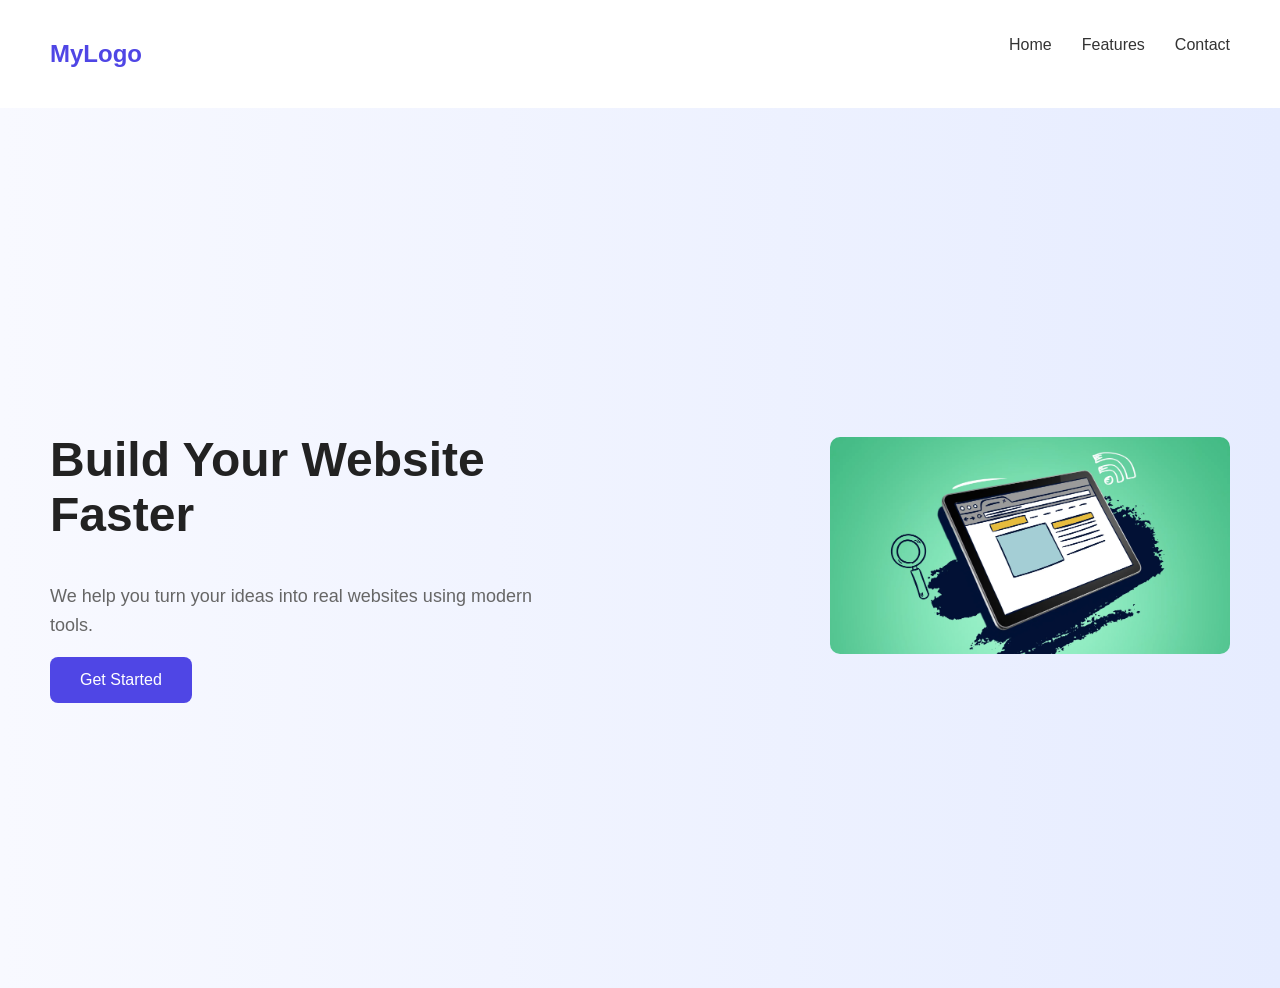
<file: index.html>
<!DOCTYPE html>
<html>
<head>
    <title>My Page</title>
    <link rel="stylesheet" href="style.css">
</head>

<nav class="container">
    <div><h2>MyLogo</h2></div>
    <ul>
        <li><a href="#">Home</a></li>
         <li><a href="#">Features</a></li>
          <li><a href="#">Contact</a></li>
    </ul>
</nav>

<body>
    <section class ="hero">
        <div class="text">
            <h1>Build Your Website Faster</h1>
            <p>We help you turn your ideas into real websites using modern tools.</p>
            <button> Get Started </button>
        </div>
        <div class="image">
            <img src="hero.png" alt="Hero image">
        </div>

    </section>


</body>
</html>
</file>
<file: style.css>
body {
    margin: 0% ;
    font-family: Arial, Helvetica, sans-serif;
}
.hero{
    display: flex; 
    justify-content: space-between;
    align-items: center;
    height: 80vh;
    padding: 80px 50px;
    background: linear-gradient(to right, #f8f9ff,#e6ecff);
    
}
.text{
    max-width: 500px;
}
h1{
     font-size: 48px;
    font-weight: bold;
    color: #222;

}

p{
    font-size: 18px;
    color: #666;
    line-height: 1.6;
}
button {
    padding: 14px 30px;
    background: #4f46e5;
    color: white;
    border: none;
    border-radius: 8px;
    cursor: pointer;
    font-size: 16px;
    transition: 0.3s;
    cursor: pointer;
}

button:hover {
    background: #3730a3;
}

.image img {
    width: 400px;
    border-radius: 10px;
}
@media (max-width: 768px) {
    .hero {
        flex-direction: column;
        text-align: center;
        height: auto;
    }

    .image img {
        width: 100%;
        margin-top: 20px;
    }
}

nav {
    display: flex;
    justify-content: space-between; 
    padding: 20px 50px;
    background: white;
}

nav h2 {
   color: #4f46e5;
    font-weight: bold;
    cursor: pointer;
    transform: 0.5s;
    background: radial-gradient(to right,#16181e,#0730b6 );
}

nav h2:hover{
    box-shadow: #222, 20px;
}

nav ul {
    display: flex;
   list-style: none;
    gap: 30px; 
}
nav ul li a {
    text-decoration: none;
    color: #333;
    font-weight: 500;
    transition: 0.3s;
}
nav ul li a:hover {
    color: #4f46e5;
}

html {
    scroll-behavior: smooth;
}
@media(max-width:768px){
    .features {
        flex-direction: column;
        align-items: center;
        gap: 30px;
    }
}
</file>
